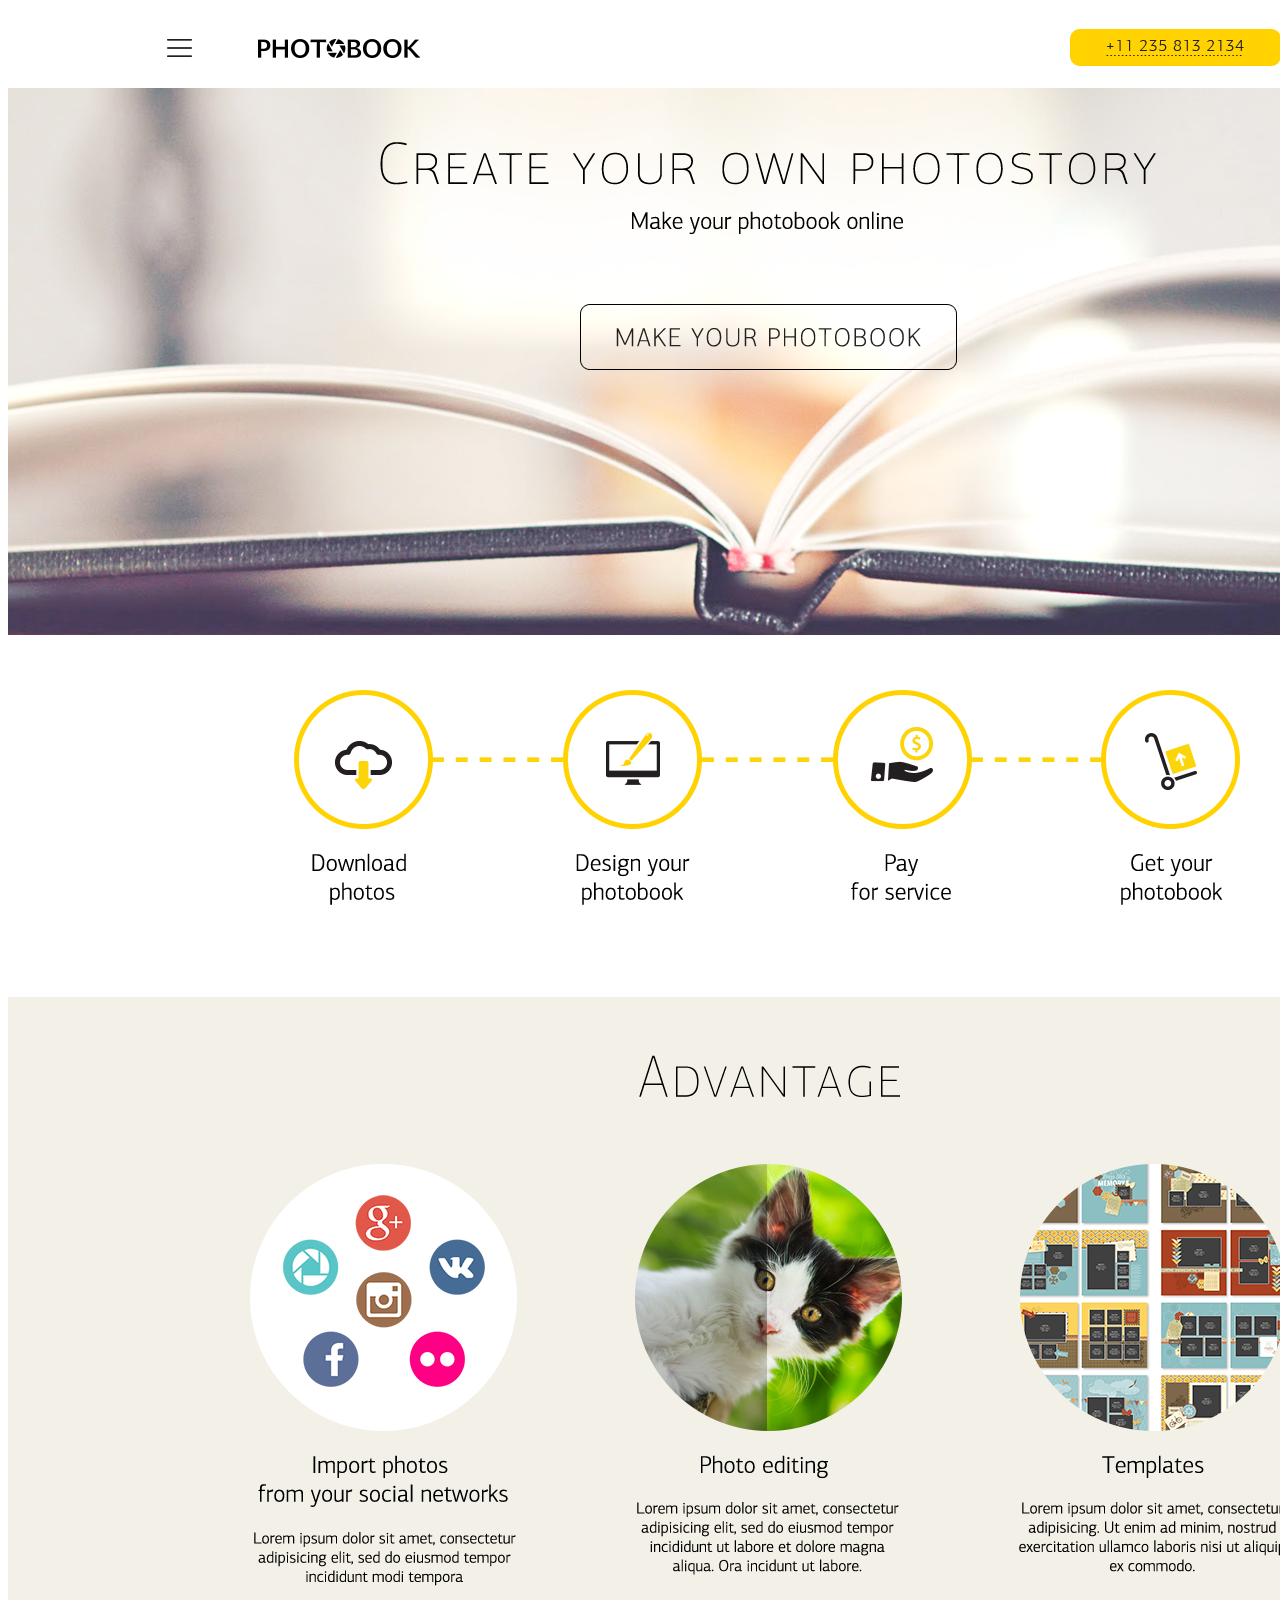
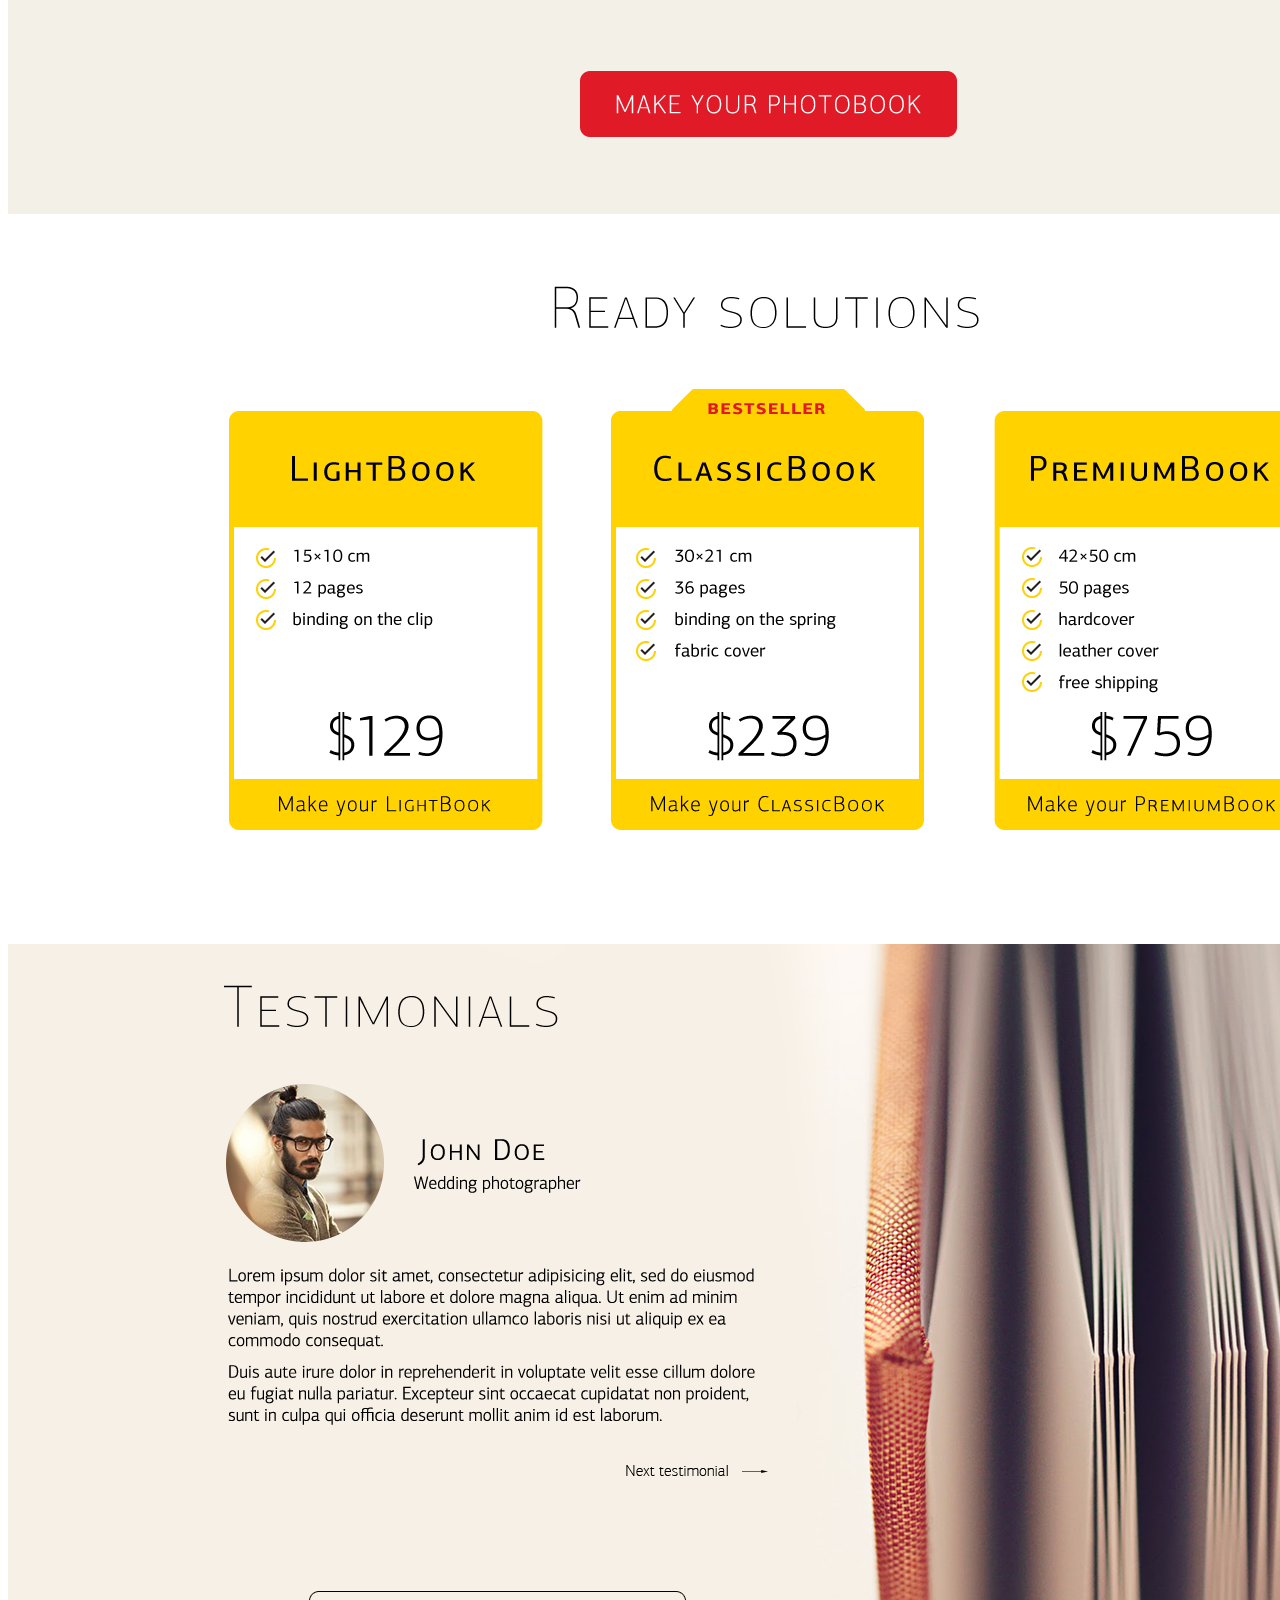
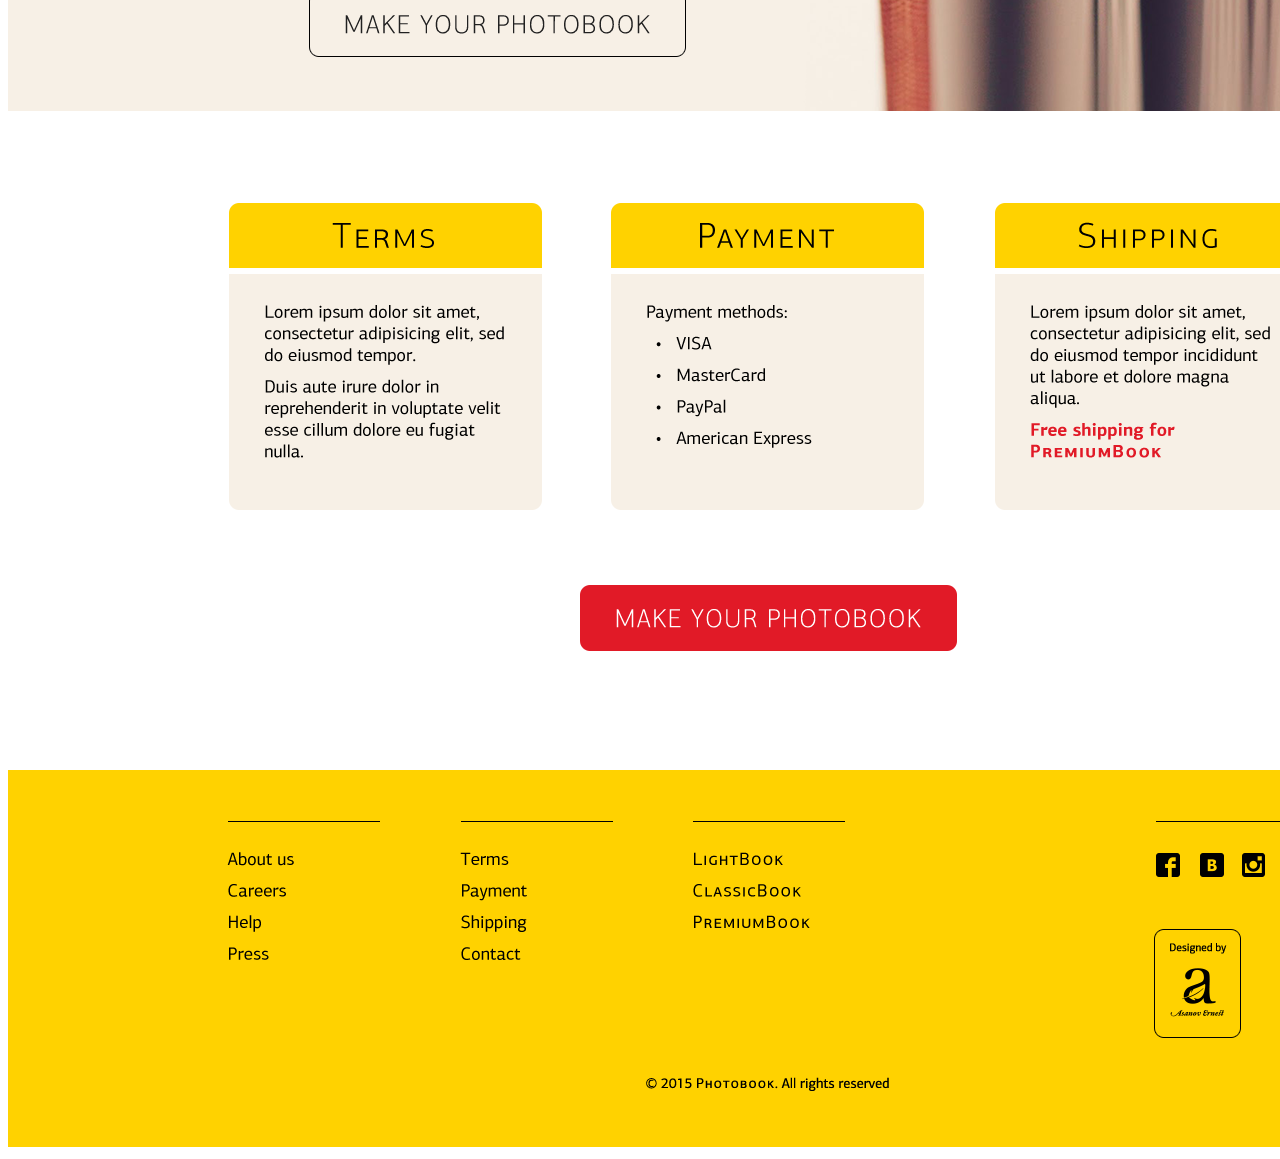
<file: img.html>
<!DOCTYPE html>
<html lang="en">
<head>
	<meta charset="UTF-8">
	<meta name="viewport" content="width=device-width, initial-scale=1.0">
	<title>Document</title>
</head>
<body>
	<img src="img/Photobook_asanov.png" alt="">
</body>
</html>
</file>
